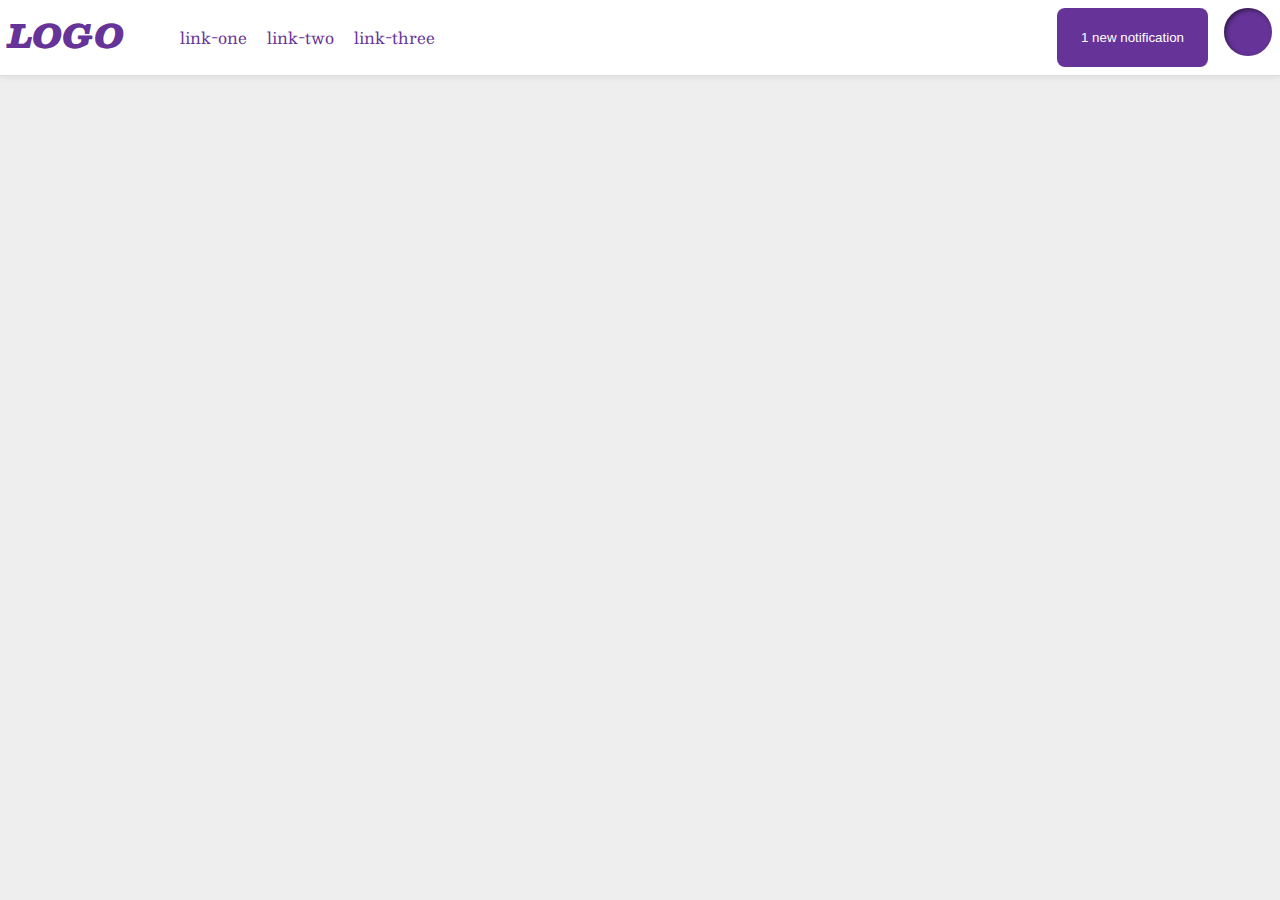
<file: flex/03-flex-header-2/index.html>
<!DOCTYPE html>
<html lang="en">
  <head>
    <meta charset="UTF-8" />
    <meta http-equiv="X-UA-Compatible" content="IE=edge" />
    <meta name="viewport" content="width=device-width, initial-scale=1.0" />
    <title>Flex Header 2</title>
    <link rel="stylesheet" href="style.css" />
  </head>
  <body>
    <div class="header">
      <div class="left">
        <div class="logo">LOGO</div>
        <ul class="links">
          <li><a href="google.com">link-one</a></li>
          <li><a href="google.com">link-two</a></li>
          <li><a href="google.com">link-three</a></li>
        </ul>
      </div>
      <div class="right">
        <button class="notifications">1 new notification</button>
        <div class="profile-image"></div>
      </div>
    </div>
  </body>
</html>
</file>
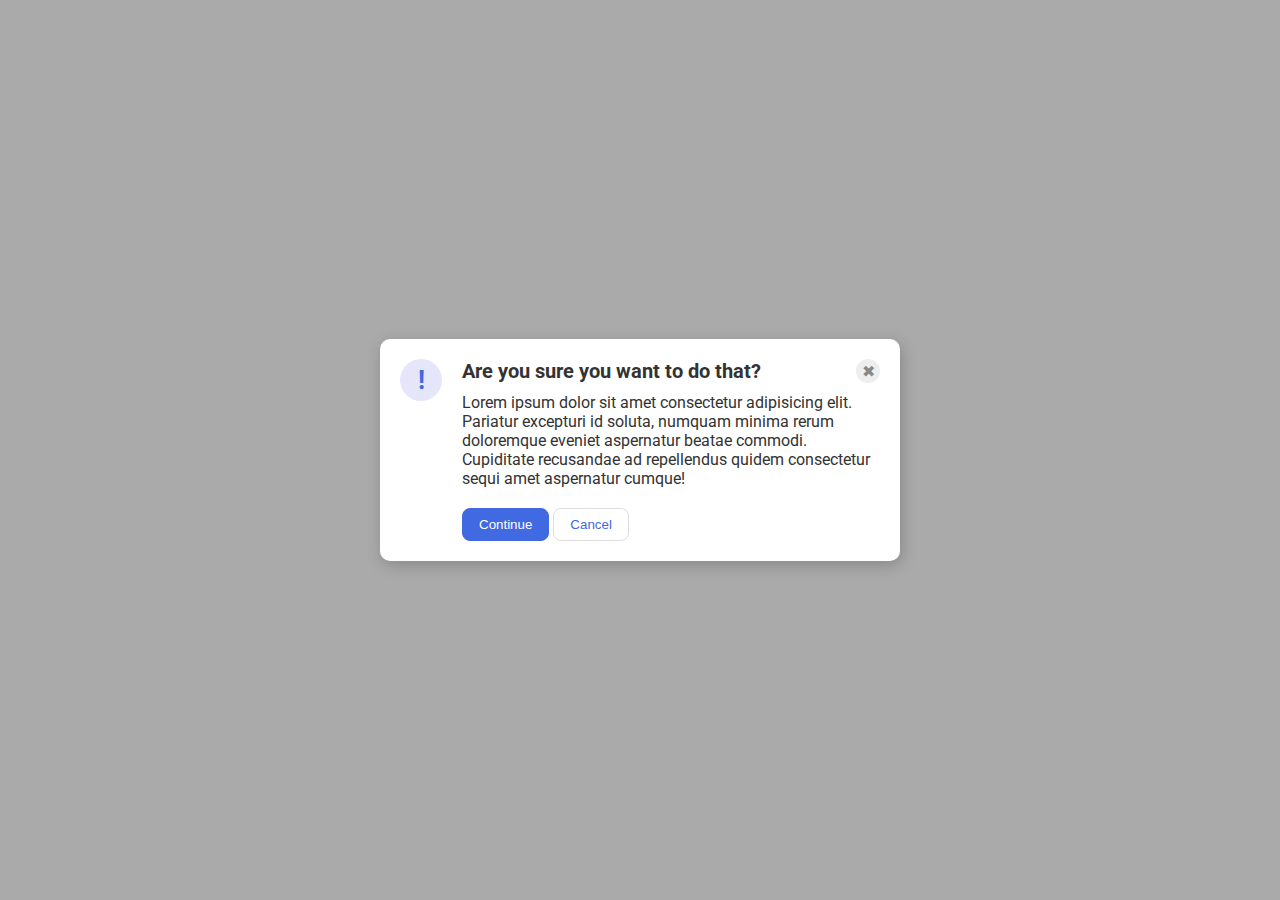
<file: flex/05-flex-modal/index.html>
<!DOCTYPE html>
<html lang="en">
  <head>
    <meta charset="UTF-8" />
    <meta http-equiv="X-UA-Compatible" content="IE=edge" />
    <meta name="viewport" content="width=device-width, initial-scale=1.0" />
    <link rel="stylesheet" href="style.css" />
    <title>Modal</title>
  </head>
  <body>
    <div class="modal">
      <div class="icon">!</div>
      <div class="container">
        <div class="header">
          Are you sure you want to do that?
          <div class="close-button">✖</div>
        </div>
        <div class="text">
          Lorem ipsum dolor sit amet consectetur adipisicing elit. Pariatur
          excepturi id soluta, numquam minima rerum doloremque eveniet
          aspernatur beatae commodi. Cupiditate recusandae ad repellendus quidem
          consectetur sequi amet aspernatur cumque!
        </div>
        <button class="continue">Continue</button>
        <button class="cancel">Cancel</button>
      </div>
    </div>
  </body>
</html>
</file>
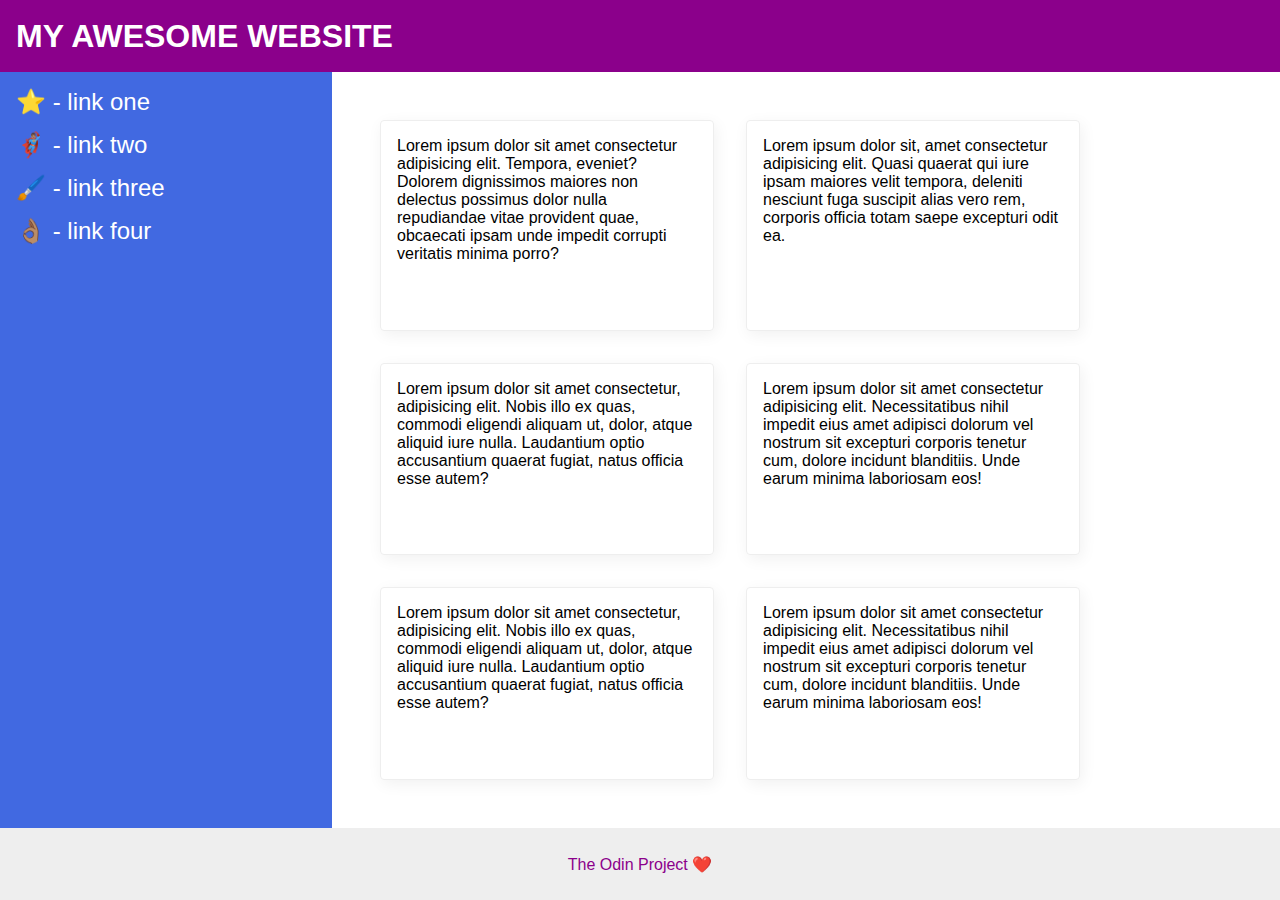
<file: flex/07-flex-layout-2/index.html>
<!DOCTYPE html>
<html lang="en">
  <head>
    <meta charset="UTF-8" />
    <meta http-equiv="X-UA-Compatible" content="IE=edge" />
    <meta name="viewport" content="width=device-width, initial-scale=1.0" />
    <title>The Holy Grail</title>
    <link rel="stylesheet" href="style.css" />
  </head>
  <body>
    <div class="header">MY AWESOME WEBSITE</div>
    <div class="main">
      <div class="sidebar">
        <ul>
          <li><a href="#">⭐ - link one</a></li>
          <li><a href="#">🦸🏽‍♂️ - link two</a></li>
          <li><a href="#">🖌️ - link three</a></li>
          <li><a href="#">👌🏽 - link four</a></li>
        </ul>
      </div>
      <div class="cards">
        <div class="card">
          Lorem ipsum dolor sit amet consectetur adipisicing elit. Tempora,
          eveniet? Dolorem dignissimos maiores non delectus possimus dolor nulla
          repudiandae vitae provident quae, obcaecati ipsam unde impedit
          corrupti veritatis minima porro?
        </div>
        <div class="card">
          Lorem ipsum dolor sit, amet consectetur adipisicing elit. Quasi
          quaerat qui iure ipsam maiores velit tempora, deleniti nesciunt fuga
          suscipit alias vero rem, corporis officia totam saepe excepturi odit
          ea.
        </div>
        <div class="card">
          Lorem ipsum dolor sit amet consectetur, adipisicing elit. Nobis illo
          ex quas, commodi eligendi aliquam ut, dolor, atque aliquid iure nulla.
          Laudantium optio accusantium quaerat fugiat, natus officia esse autem?
        </div>
        <div class="card">
          Lorem ipsum dolor sit amet consectetur adipisicing elit.
          Necessitatibus nihil impedit eius amet adipisci dolorum vel nostrum
          sit excepturi corporis tenetur cum, dolore incidunt blanditiis. Unde
          earum minima laboriosam eos!
        </div>
        <div class="card">
          Lorem ipsum dolor sit amet consectetur, adipisicing elit. Nobis illo
          ex quas, commodi eligendi aliquam ut, dolor, atque aliquid iure nulla.
          Laudantium optio accusantium quaerat fugiat, natus officia esse autem?
        </div>
        <div class="card">
          Lorem ipsum dolor sit amet consectetur adipisicing elit.
          Necessitatibus nihil impedit eius amet adipisci dolorum vel nostrum
          sit excepturi corporis tenetur cum, dolore incidunt blanditiis. Unde
          earum minima laboriosam eos!
        </div>
      </div>
    </div>
    <div class="footer">The Odin Project ❤️</div>
  </body>
</html>
</file>
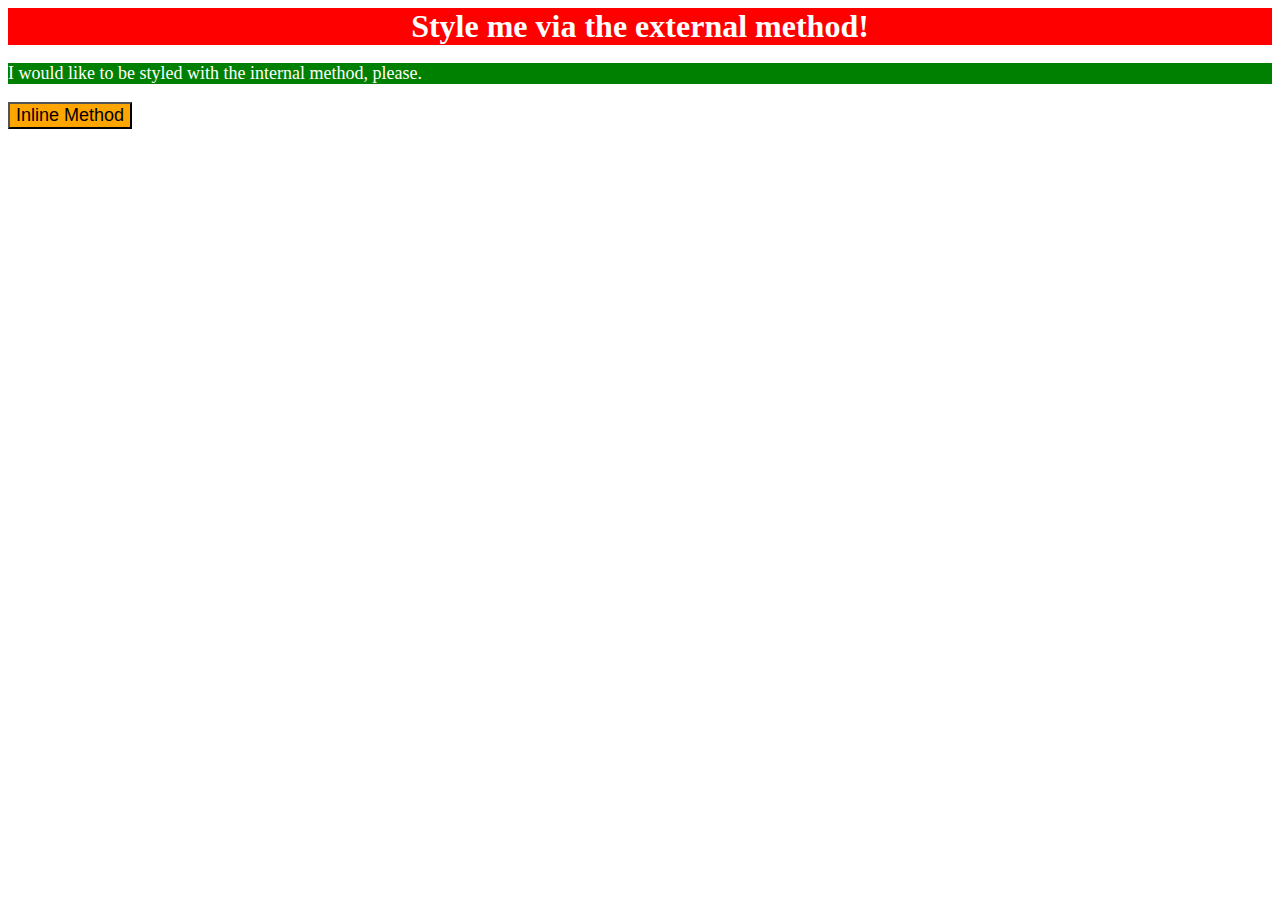
<file: foundations/01-css-methods/index.html>
<!DOCTYPE html>
<html lang="en">
  <head>
    <meta charset="UTF-8" />
    <meta http-equiv="X-UA-Compatible" content="IE=edge" />
    <meta name="viewport" content="width=device-width, initial-scale=1.0" />
    <title>Methods for Adding CSS</title>
    <link rel="stylesheet" href="styles.css" />
    <style>
      p {
        background-color: green;
        color: white;
        font-size: 18px;
      }
    </style>
  </head>
  <body>
    <div>Style me via the external method!</div>
    <p>I would like to be styled with the internal method, please.</p>
    <button style="background-color: orange; font-size: 18px">
      Inline Method
    </button>
  </body>
</html>
</file>
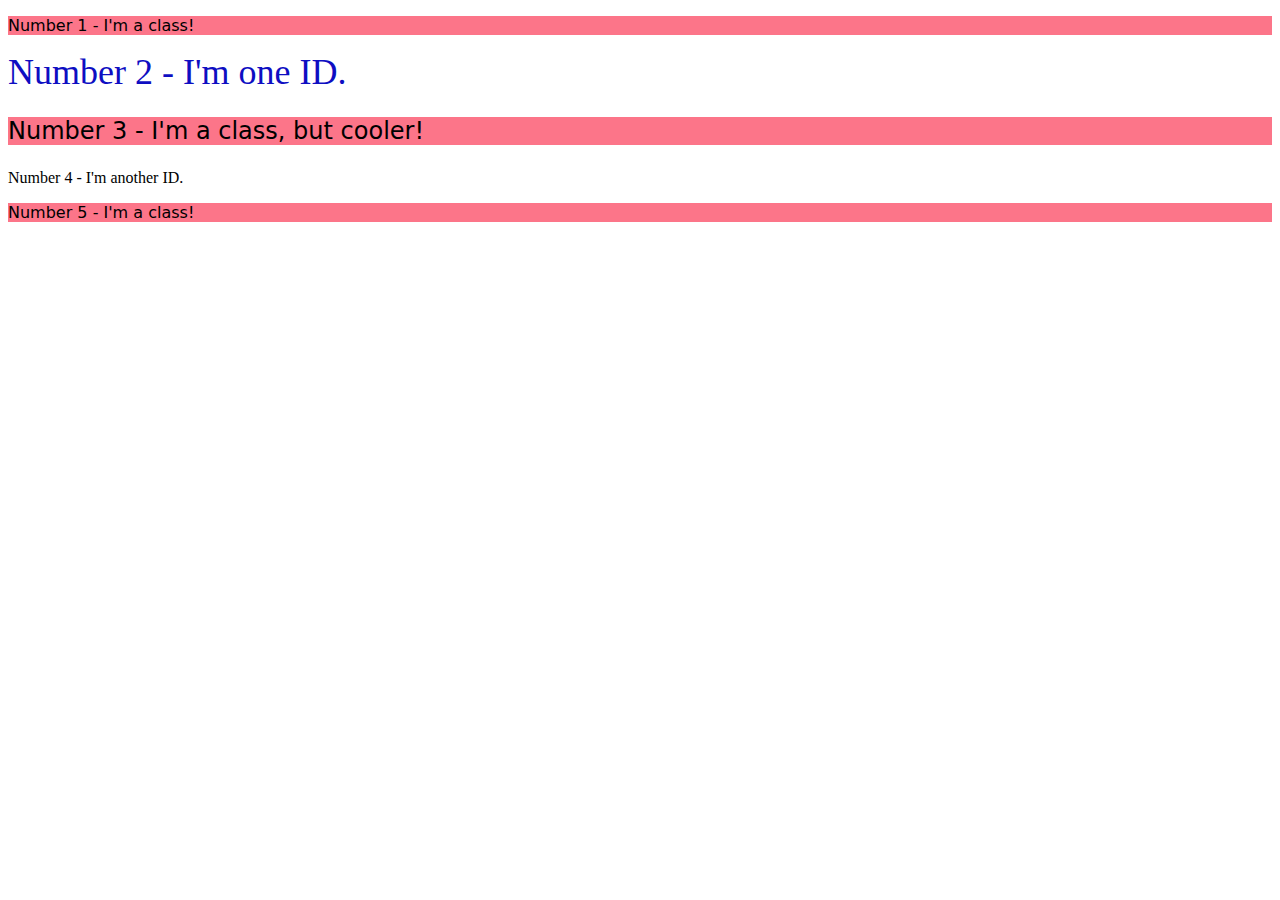
<file: foundations/02-class-id-selectors/index.html>
<!DOCTYPE html>
<html lang="en">
  <head>
    <meta charset="UTF-8" />
    <meta http-equiv="X-UA-Compatible" content="IE=edge" />
    <meta name="viewport" content="width=device-width, initial-scale=1.0" />
    <title>Class and ID Selectors</title>
    <link rel="stylesheet" href="style.css" />
  </head>
  <body>
    <p class="odd">Number 1 - I'm a class!</p>
    <div id="second">Number 2 - I'm one ID.</div>
    <p class="odd special-font-size">Number 3 - I'm a class, but cooler!</p>
    <div id="special-font-size">Number 4 - I'm another ID.</div>
    <p class="odd">Number 5 - I'm a class!</p>
  </body>
</html>
</file>
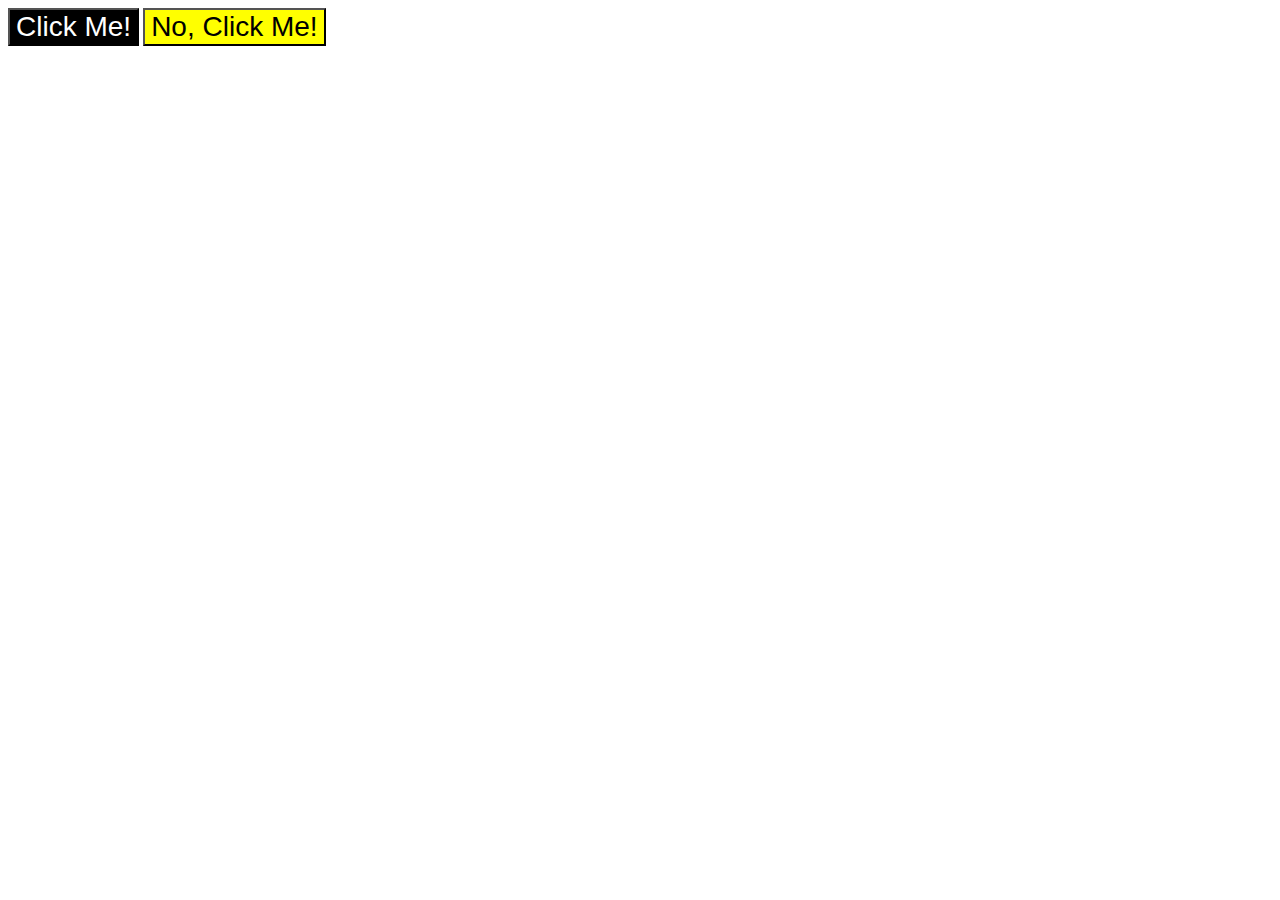
<file: foundations/03-grouping-selectors/index.html>
<!DOCTYPE html>
<html lang="en">
  <head>
    <meta charset="UTF-8" />
    <meta http-equiv="X-UA-Compatible" content="IE=edge" />
    <meta name="viewport" content="width=device-width, initial-scale=1.0" />
    <title>Grouping Selectors</title>
    <link rel="stylesheet" href="style.css" />
  </head>
  <body>
    <button class="btn1">Click Me!</button>
    <button class="btn2">No, Click Me!</button>
  </body>
</html>
</file>
<file: flex/03-flex-header-2/style.css>
/* this is some magical font-importing.  
you'll learn about it later. */
@import url("https://fonts.googleapis.com/css2?family=Besley:ital,wght@0,400;1,900&display=swap");

body {
  margin: 0;
  background: #eee;
  font-family: Besley, serif;
}

.header {
  background: white;
  border-bottom: 1px solid #ddd;
  box-shadow: 0 0 8px rgba(0, 0, 0, 0.1);
  display: flex;
  justify-content: space-between;
}
.right {
  display: flex;
  justify-content: space-evenly;
  gap: 16px;
  padding: 8px;
}
.left {
  display: flex;
  justify-content: space-between;
  gap: 16px;
  padding: 8px;
}
.profile-image {
  background: rebeccapurple;
  box-shadow: inset 2px 2px 4px rgba(0, 0, 0, 0.5);
  border-radius: 50%;
  width: 48px;
  height: 48px;
}

.logo {
  color: rebeccapurple;
  font-size: 32px;
  font-weight: 900;
  font-style: italic;
}

button {
  border: none;
  border-radius: 8px;
  background: rebeccapurple;
  color: white;
  padding: 8px 24px;
}

a {
  /* this removes the line under our links */
  text-decoration: none;
  color: rebeccapurple;
}

ul {
  list-style-type: none;
  display: flex;
  gap: 20px;
}
</file>
<file: flex/05-flex-modal/style.css>
@import url("https://fonts.googleapis.com/css2?family=Roboto:wght@400;700&display=swap");

html,
body {
  height: 100%;
}

body {
  font-family: Roboto, sans-serif;
  margin: 0;
  background: #aaa;
  color: #333;
  /* I'll give you this one for free */
  display: flex;
  align-items: center;
  justify-content: center;
}

.modal {
  background: white;
  width: 480px;
  border-radius: 10px;
  box-shadow: 2px 4px 16px rgba(0, 0, 0, 0.2);
}

.icon {
  color: royalblue;
  font-size: 26px;
  font-weight: 700;
  background: lavender;
  width: 42px;
  height: 42px;
  border-radius: 50%;
  display: flex;
  align-items: center;
  justify-content: center;
}

.close-button {
  background: #eee;
  border-radius: 50%;
  color: #888;
  font-weight: 400;
  font-size: 16px;
  height: 24px;
  width: 24px;
  display: flex;
  align-items: center;
  justify-content: center;
}

button {
  padding: 8px 16px;
  border-radius: 8px;
}

button.continue {
  background: royalblue;
  border: 1px solid royalblue;
  color: white;
}

button.cancel {
  background: white;
  border: 1px solid #ddd;
  color: royalblue;
}

.modal {
  display: flex;
  gap: 20px;
  padding: 20px;
}

.icon {
  flex-shrink: 0;
}

.header {
  display: flex;
  align-items: center;
  justify-content: space-between;
  font-size: 20px;
  font-weight: bolder;
  margin-bottom: 10px;
}

.text {
  margin-bottom: 20px;
}
</file>
<file: flex/07-flex-layout-2/style.css>
body {
  font-family: -apple-system, BlinkMacSystemFont, "Segoe UI", Roboto, Oxygen,
    Ubuntu, Cantarell, "Open Sans", "Helvetica Neue", sans-serif;
  margin: 0;
  min-height: 100vh;
  display: flex;
  flex-direction: column;
}

.header {
  height: 72px;
  background: darkmagenta;
  color: white;
  font-size: 32px;
  font-weight: 900;
  display: flex;
  align-items: center;
  padding-left: 16px;
}

.footer {
  height: 72px;
  background: #eee;
  color: darkmagenta;
  display: flex;
  justify-content: center;
  align-items: center;
}

.sidebar {
  width: 300px;
  background: royalblue;
  padding: 16px;
  flex-shrink: 0;
}
li {
  margin-bottom: 15px;
}
a {
  font-size: 24px;
  text-decoration: none;
  color: white;
}
ul {
  list-style-type: none;
  margin: 0;
  padding: 0;
}
.card {
  border: 1px solid #eee;
  box-shadow: 2px 4px 16px rgba(0, 0, 0, 0.06);
  border-radius: 4px;
  padding: 16px;
  margin: 16px;
  width: 300px;
}
.cards {
  padding: 32px;
  display: flex;
  flex-wrap: wrap;
}
.main {
  display: flex;
  flex: 1;
}
</file>
<file: foundations/01-css-methods/styles.css>
div {
  background-color: red;
  color: white;
  font-size: 32px;
  text-align: center;
  font-weight: bold;
}
</file>
<file: foundations/02-class-id-selectors/style.css>
.odd {
  background-color: rgb(252, 117, 137);
  font-family: "Verdana", "DejaVu Sans", sans-serif;
}
#second {
  color: #0e0ec2;
  font-size: 36px;
}
.special-font-size {
  font-size: 24px;
}
#fourth {
  background-color: hsl(120, 85%, 70%);
  font-size: 24px;
  font-weight: bold;
}
</file>
<file: foundations/03-grouping-selectors/style.css>
.btn1,
.btn2 {
  font-size: 28px;
  font-family: "Helvetica", "Times New Roman", sans-serif;
}
.btn1 {
  background-color: black;
  color: white;
}
.btn2 {
  background-color: yellow;
}
</file>
